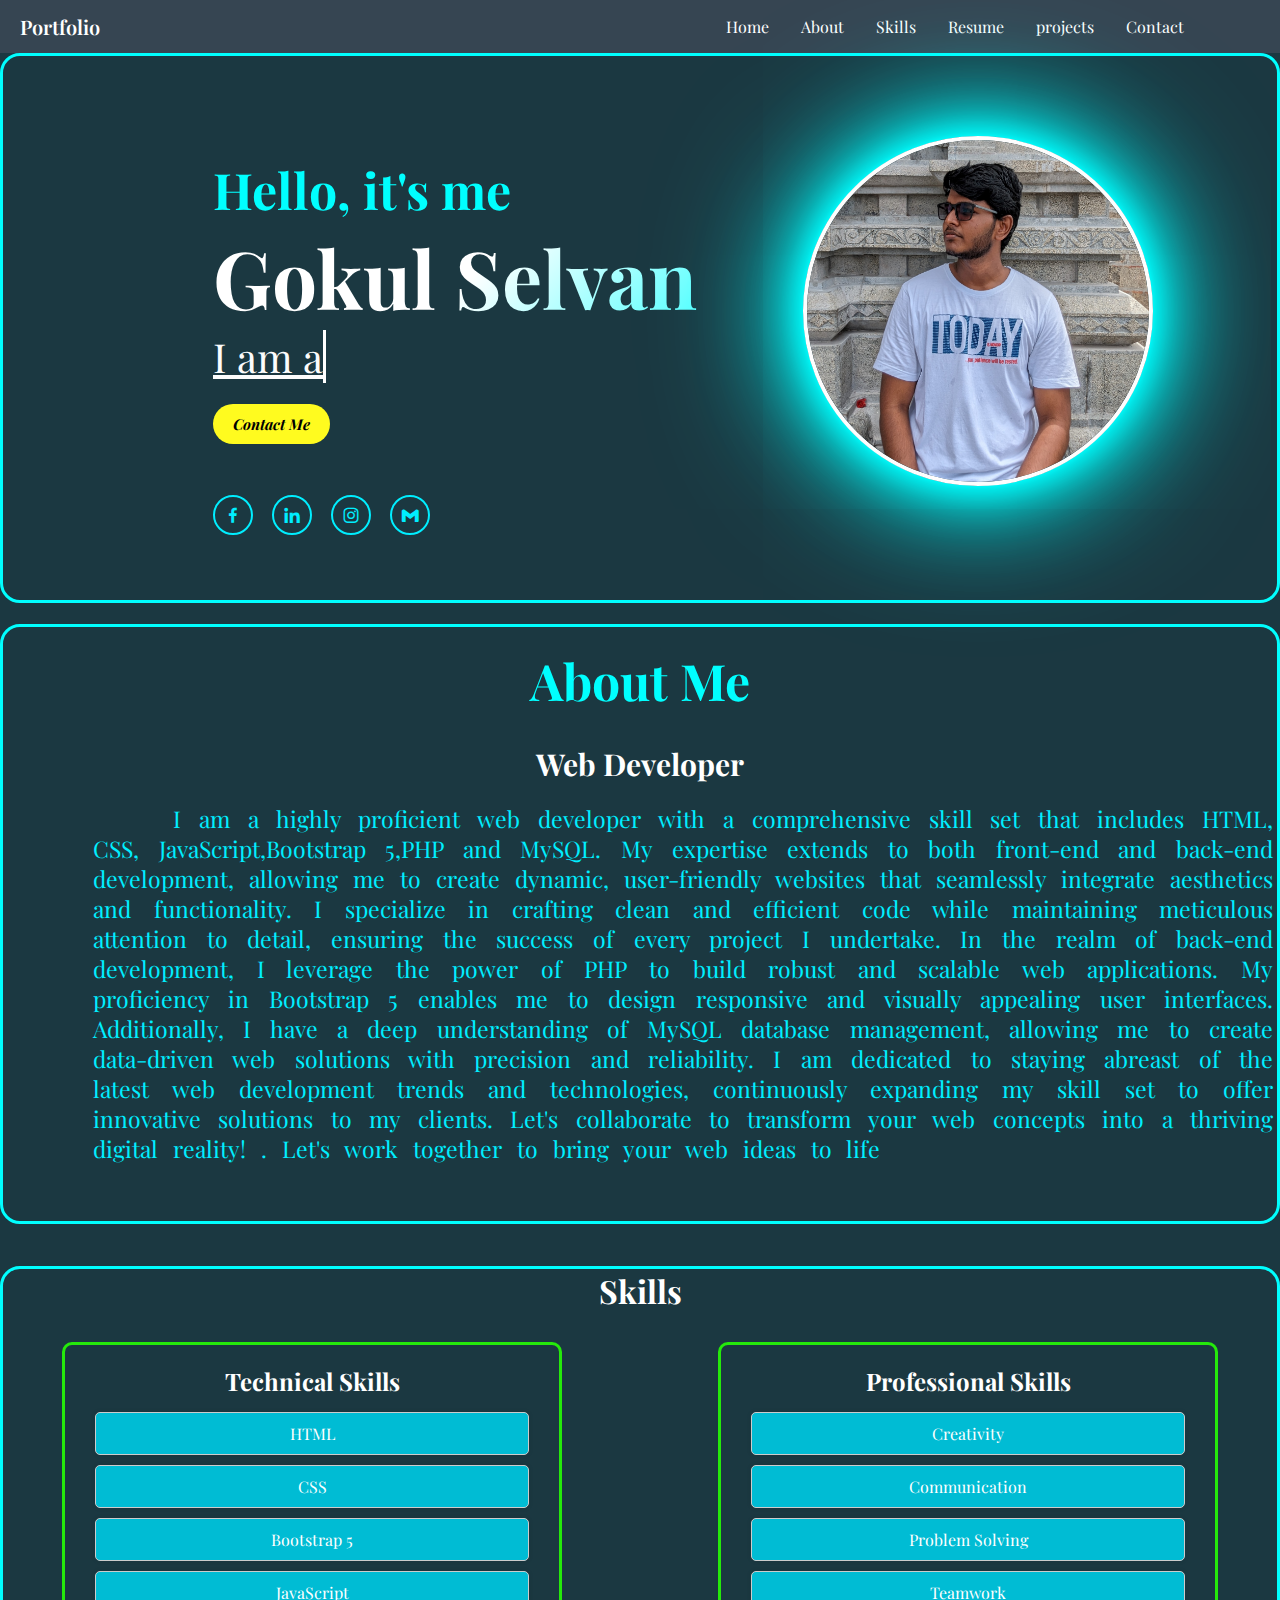
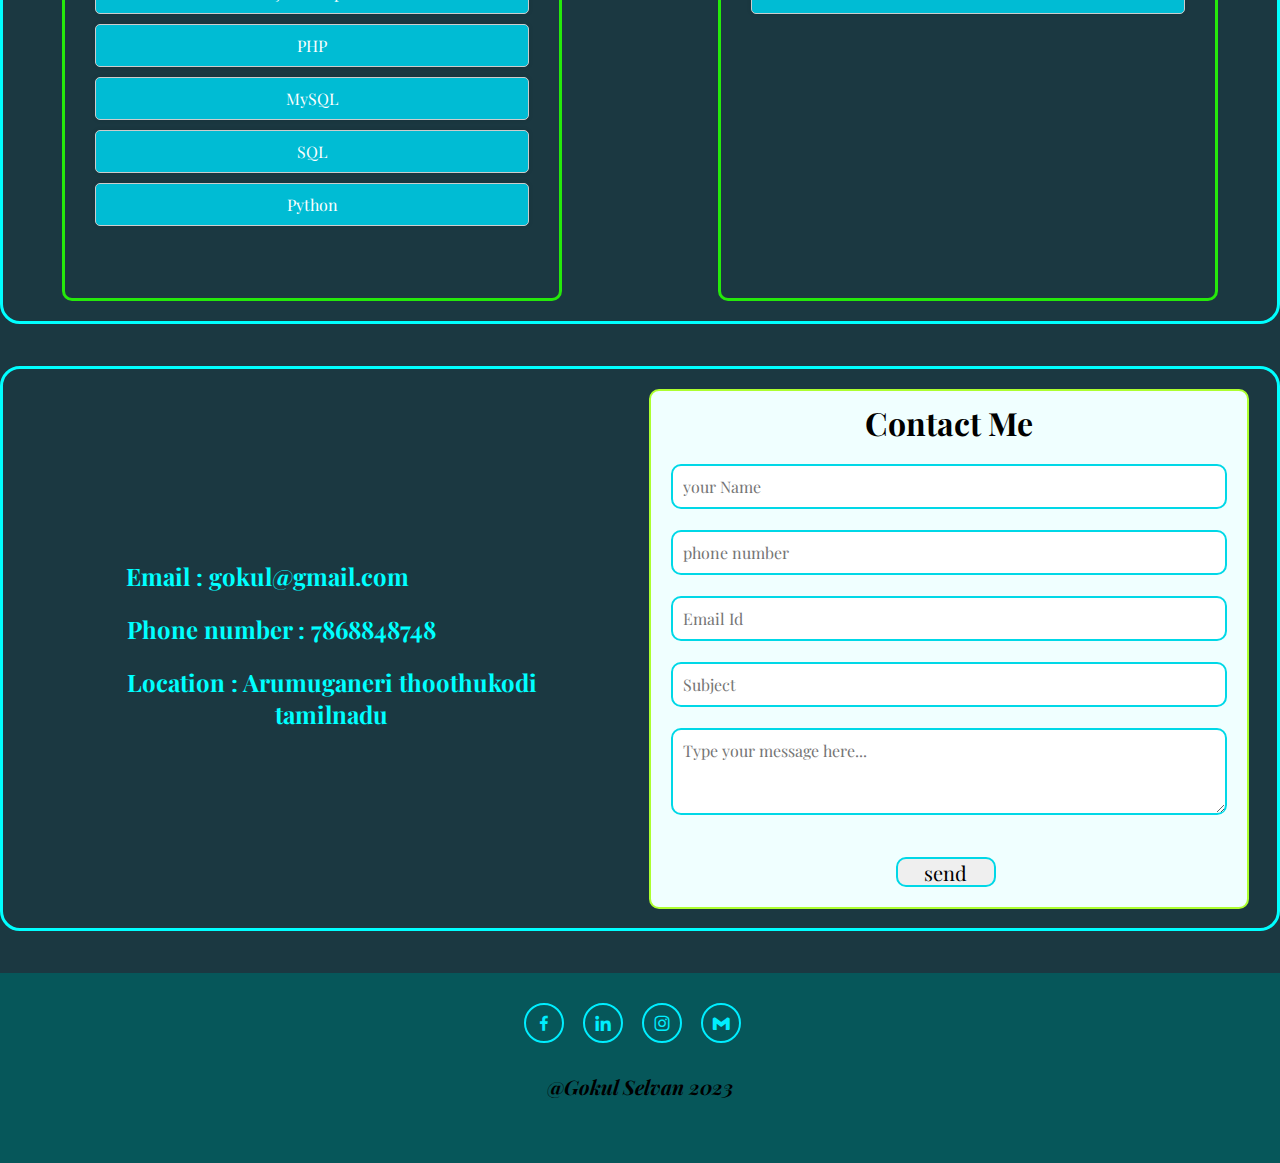
<file: index.html>
<!DOCTYPE html>
<html lang="en">
<head>
    <meta charset="UTF-8">
    <meta name="viewport" content="width=device-width, initial-scale=1.0">
    <title>portfolio</title>
    <link rel="stylesheet" href="style1.css">
    <link rel="stylesheet" href="style for main.css">
    <link rel="stylesheet" href="style for skills.css">
    <link rel="stylesheet" href=" style for contact.css">
   
    <link href='https://unpkg.com/boxicons@2.1.4/css/boxicons.min.css' rel='stylesheet'>
   

</head>
<body>

    <!-- nav bar start -->
   <div class="nav">
    <div class="logo">Portfolio</div>
    <div class="nav-links">
        <ul>
            <li><a href="#home">Home</a></li>
            <li><a href="#about">About</a></li>
            <li><a href="#Skills">Skills</a></li>
            <li><a href="https://drive.google.com/file/d/10VNDhHvgvAk1N5aL2FC8rSAJX7XXXFEX/view?usp=sharing" target="_blank">Resume</a></li>
            <li><a href="#">projects</a></li>
            <li><a href="#contact">Contact</a></li>
        </ul>


    </div>
   </div>
                <!-- nav bar end -->

                <!-- main content -->
   <main class="main" id="home">
    <div class="main-contents">
    <h3 class="c1">Hello, it's me</h3>
    <!-- <h1 class="c2" >Gokul Selvan</h1><br> -->
    <h3 class="animate-charcter">Gokul Selvan</h3>

    <!-- <h3 class="c3">i'm a Web developer</h3><br> -->

        <h1>
        <a href="" class="typewrite c3" data-period="2000" data-type='["I am a Web developer","I Love to Develop." ]'>
          <span class="wrap "></span>
        </a>
         </h1><br>


    <a href="#about"><button class="button"><b>Contact Me</b></button>
    </a> <br><br>

    <div class="social">
        <a href="https://www.facebook.com/ags.gokul"><i class='bx bxl-facebook'></i></a>
        <a href="https://www.linkedin.com/in/gokul-selvan16/"><i class='bx bxl-linkedin'></i></a>
        <a href="https://instagram.com/ags_gokul_?igshid=NGVhN2U2NjQ0Yg=="><i class='bx bxl-instagram'></i></a>
        <a href="mailto:gokul1672003@gmail.com"><i class='bx bxl-gmail'></i></i></a>
        

    </div>
    


    </div>
     <img src="img1.jpg" alt="Avatar" class="img">



   </main><br>


   <!-- about section -->
   <div class="about" id="about">
   <h1>About Me</h1>
   <h2>Web Developer</h2>
   <div>
    <p>I am a highly proficient web developer with a comprehensive skill set that includes HTML, CSS, JavaScript,Bootstrap 5,PHP and MySQL. My expertise extends to both front-end and back-end development, allowing me to create dynamic, user-friendly websites that seamlessly integrate aesthetics and functionality. I specialize in crafting clean and efficient code while maintaining meticulous attention to detail, ensuring the success of every project I undertake.

        In the realm of back-end development, I leverage the power of PHP to build robust and scalable web applications. My proficiency in Bootstrap 5 enables me to design responsive and visually appealing user interfaces. Additionally, I have a deep understanding of MySQL database management, allowing me to create data-driven web solutions with precision and reliability.
        
        I am dedicated to staying abreast of the latest web development trends and technologies, continuously expanding my skill set to offer innovative solutions to my clients. Let's collaborate to transform your web concepts into a thriving digital reality! . Let's work together to bring your web ideas to life</p>
    </div>
   </div>
        <br><br>
   <!-- skill section -->
   <div class="skills" id="Skills">
    <h1>Skills</h1>
   
    <div class="container skills-container">
    <div class="tech">
        <h2>Technical Skills</h2>
        <div class="skill">
          <div class="skill-name">HTML</div>
        </div>
        <div class="skill">
          <div class="skill-name">CSS</div>
        </div>
        <div class="skill">
            <div class="skill-name">Bootstrap 5</div>
          </div>
        <div class="skill">
          <div class="skill-name">JavaScript</div>
        </div>
        <div class="skill">
          <div class="skill-name">PHP</div>
        </div>
        <div class="skill">
          <div class="skill-name">MySQL</div>
        </div>
        <div class="skill">
          <div class="skill-name">SQL</div>
        </div>
        <div class="skill">
          <div class="skill-name">Python</div>
        </div>
        <br><br>
        </div>
    <br><br>
        <div class="pro">
        
            <h2>Professional Skills</h2>
        <div class="skill">
            
          <div class="skill-name">Creativity</div>
        </div>
        <div class="skill">
          <div class="skill-name">Communication</div>
        </div>
        <div class="skill">
          <div class="skill-name">Problem Solving</div>
        </div>
        <div class="skill">
          <div class="skill-name">Teamwork</div>
        </div>
    </div>
      </div> </div><br><br>

      <!-- contact -->
      <div class="contact" id="contact">

        <div class="formcontainer">
          <div class="detail">
            <br>
          <h2 class="e">Email : gokul@gmail.com</h2><br>
          <h2 class="p">Phone number : 7868848748</h2><br>
          <h2>Location : Arumuganeri thoothukodi <br>tamilnadu</h2>
        </div>


      <form class="conform" onsubmit="sendEmail(); reset(); return false">
        <h1>Contact Me</h1>
          
          <input type="text" name="" id="name" placeholder="your Name" required><br>

          <input type="number" name="" id="phone" placeholder="phone number" required><br>

          <input type="email" name="" id="email" placeholder="Email Id" required><br>
          
          <input type="text" name="" id="subject" placeholder="Subject" required><br>

          <textarea name="" id="mess" cols="20" rows="3" 
          placeholder="Type your message here..." required></textarea><br><br>

          <button type="submit">send</button>
        </form>
      </div>
    </div><br><br>

    <div class="bottom">
      <div class="social">
        <a href="https://www.facebook.com/ags.gokul"><i class='bx bxl-facebook'></i></a>
        <a href="https://www.linkedin.com/in/gokul-selvan16/"><i class='bx bxl-linkedin'></i></a>
        <a href="https://instagram.com/ags_gokul_?igshid=NGVhN2U2NjQ0Yg=="><i class='bx bxl-instagram'></i></a>
        <a href="mailto:gokul1672003@gmail.com"><i class='bx bxl-gmail'></i></i></a>
        

    </div>
    <h2>@Gokul Selvan 2023</h2>
    <br><br><br>
    </div>
    



        <script src="script for typing.js"></script>   
        <script src="https://smtpjs.com/v3/smtp.js"></script>
        <script>
          function sendEmail(){
            Email.send({
    // Host : "smtp.elasticemail.com",
    // Username : "agsgokul6@gmail.com",
    // Password : "B8725FC8882974FD3B50007B23EC26F1E12A",
    SecureToken: "dd569592-c1f5-4b79-a2bb-457ec2c0bcb8",
    To : 'gokul1672003@gmail.com',
    From : 'agsgokul6@gmail.com',
    Subject : document.getElementById("subject").value,
    Body : "Name : "+document.getElementById("subject").value
    +"<br> phone number : "+document.getElementById("phone").value
    +"<br> Email : "+document.getElementById("email").value
    +"<br> Massage : "+document.getElementById("mess").value
}).then(
  message => alert(message)
);
          }
          // document.getElementById("email").value
        </script>   
</body>
</html>
</file>
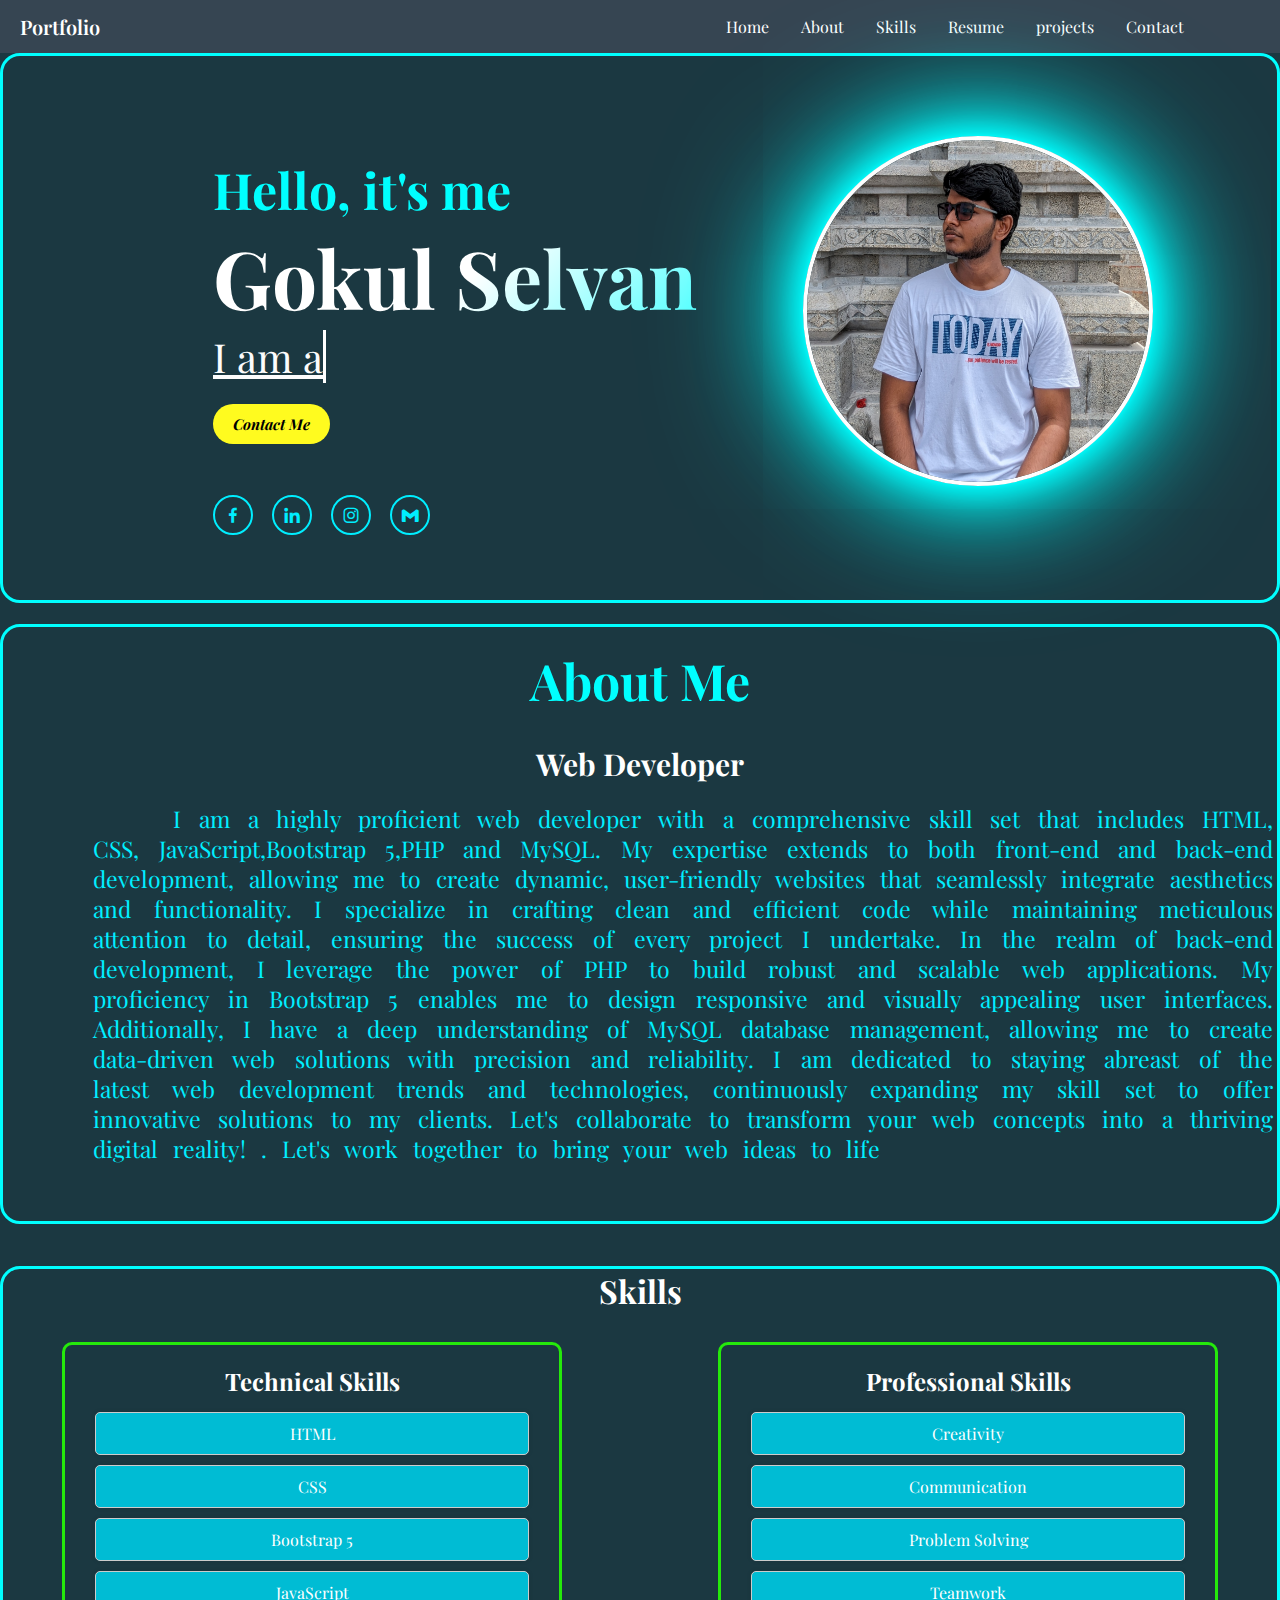
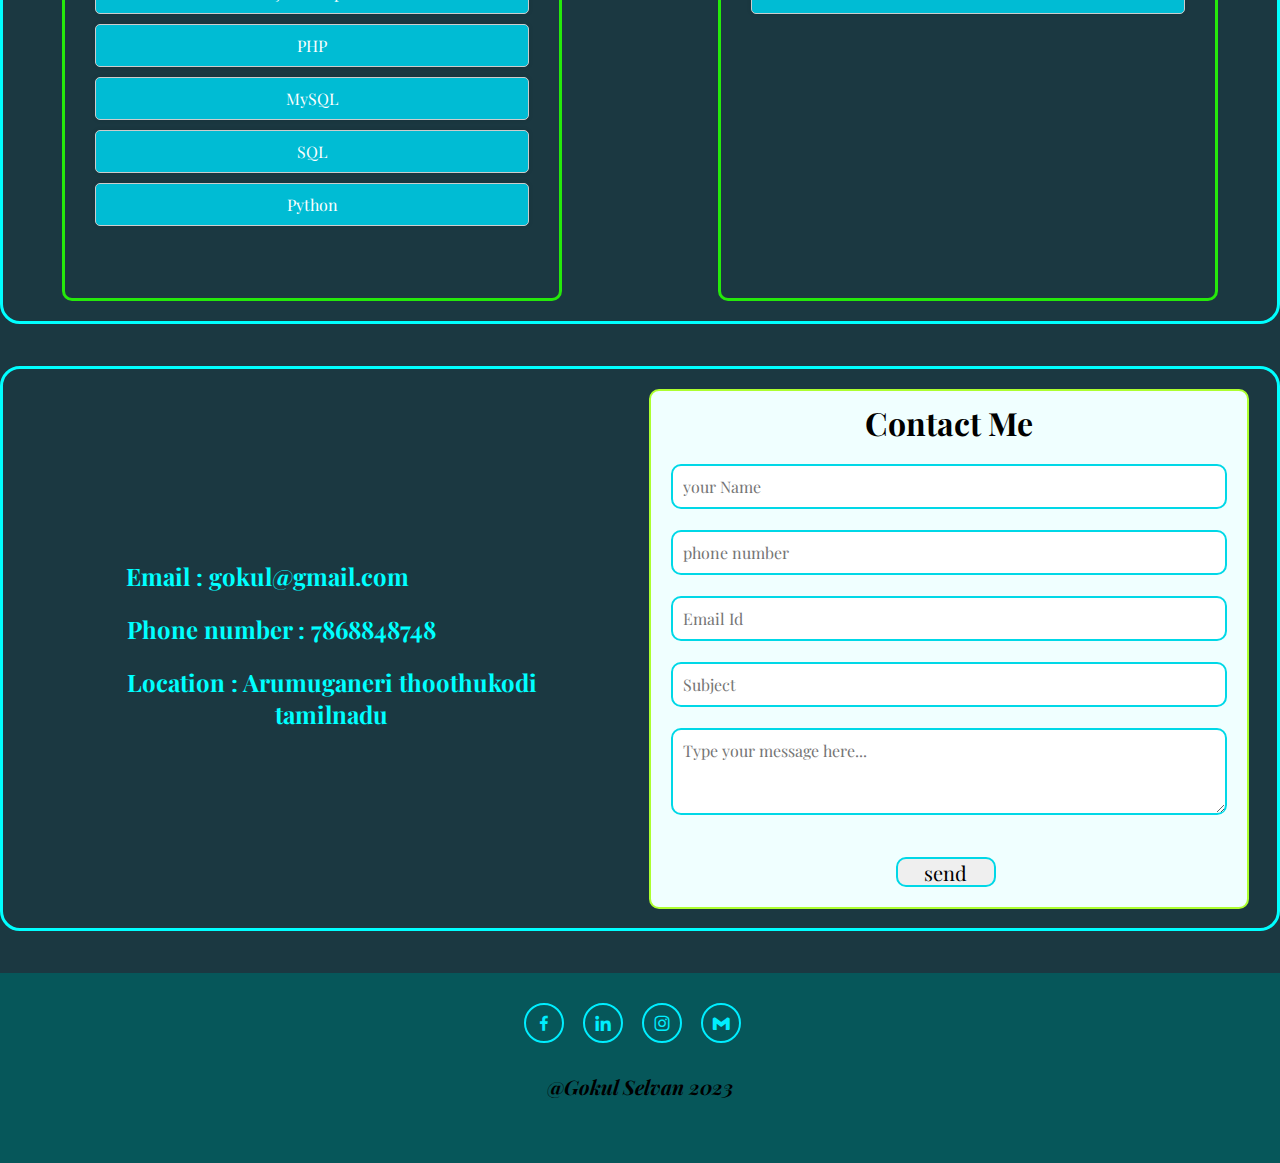
<file: intex.html>
<!DOCTYPE html>
<html lang="en">
<head>
    <meta charset="UTF-8">
    <meta name="viewport" content="width=device-width, initial-scale=1.0">
    <title>portfolio</title>
    <link rel="stylesheet" href="style1.css">
    <link rel="stylesheet" href="style for main.css">
    <link rel="stylesheet" href="style for skills.css">
    <link rel="stylesheet" href=" style for contact.css">
   
    <link href='https://unpkg.com/boxicons@2.1.4/css/boxicons.min.css' rel='stylesheet'>
   

</head>
<body>

    <!-- nav bar start -->
   <div class="nav">
    <div class="logo">Portfolio</div>
    <div class="nav-links">
        <ul>
            <li><a href="#home">Home</a></li>
            <li><a href="#about">About</a></li>
            <li><a href="#Skills">Skills</a></li>
            <li><a href="https://drive.google.com/file/d/10VNDhHvgvAk1N5aL2FC8rSAJX7XXXFEX/view?usp=sharing" target="_blank">Resume</a></li>
            <li><a href="#">projects</a></li>
            <li><a href="#contact">Contact</a></li>
        </ul>


    </div>
   </div>
                <!-- nav bar end -->

                <!-- main content -->
   <main class="main" id="home">
    <div class="main-contents">
    <h3 class="c1">Hello, it's me</h3>
    <!-- <h1 class="c2" >Gokul Selvan</h1><br> -->
    <h3 class="animate-charcter">Gokul Selvan</h3>

    <!-- <h3 class="c3">i'm a Web developer</h3><br> -->

        <h1>
        <a href="" class="typewrite c3" data-period="2000" data-type='["I am a Web developer","I Love to Develop." ]'>
          <span class="wrap "></span>
        </a>
         </h1><br>


    <a href="#about"><button class="button"><b>Contact Me</b></button>
    </a> <br><br>

    <div class="social">
        <a href="https://www.facebook.com/ags.gokul"><i class='bx bxl-facebook'></i></a>
        <a href="https://www.linkedin.com/in/gokul-selvan16/"><i class='bx bxl-linkedin'></i></a>
        <a href="https://instagram.com/ags_gokul_?igshid=NGVhN2U2NjQ0Yg=="><i class='bx bxl-instagram'></i></a>
        <a href="mailto:gokul1672003@gmail.com"><i class='bx bxl-gmail'></i></i></a>
        

    </div>
    


    </div>
     <img src="img1.jpg" alt="Avatar" class="img">



   </main><br>


   <!-- about section -->
   <div class="about" id="about">
   <h1>About Me</h1>
   <h2>Web Developer</h2>
   <div>
    <p>I am a highly proficient web developer with a comprehensive skill set that includes HTML, CSS, JavaScript,Bootstrap 5,PHP and MySQL. My expertise extends to both front-end and back-end development, allowing me to create dynamic, user-friendly websites that seamlessly integrate aesthetics and functionality. I specialize in crafting clean and efficient code while maintaining meticulous attention to detail, ensuring the success of every project I undertake.

        In the realm of back-end development, I leverage the power of PHP to build robust and scalable web applications. My proficiency in Bootstrap 5 enables me to design responsive and visually appealing user interfaces. Additionally, I have a deep understanding of MySQL database management, allowing me to create data-driven web solutions with precision and reliability.
        
        I am dedicated to staying abreast of the latest web development trends and technologies, continuously expanding my skill set to offer innovative solutions to my clients. Let's collaborate to transform your web concepts into a thriving digital reality! . Let's work together to bring your web ideas to life</p>
    </div>
   </div>
        <br><br>
   <!-- skill section -->
   <div class="skills" id="Skills">
    <h1>Skills</h1>
   
    <div class="container skills-container">
    <div class="tech">
        <h2>Technical Skills</h2>
        <div class="skill">
          <div class="skill-name">HTML</div>
        </div>
        <div class="skill">
          <div class="skill-name">CSS</div>
        </div>
        <div class="skill">
            <div class="skill-name">Bootstrap 5</div>
          </div>
        <div class="skill">
          <div class="skill-name">JavaScript</div>
        </div>
        <div class="skill">
          <div class="skill-name">PHP</div>
        </div>
        <div class="skill">
          <div class="skill-name">MySQL</div>
        </div>
        <div class="skill">
          <div class="skill-name">SQL</div>
        </div>
        <div class="skill">
          <div class="skill-name">Python</div>
        </div>
        <br><br>
        </div>
    <br><br>
        <div class="pro">
        
            <h2>Professional Skills</h2>
        <div class="skill">
            
          <div class="skill-name">Creativity</div>
        </div>
        <div class="skill">
          <div class="skill-name">Communication</div>
        </div>
        <div class="skill">
          <div class="skill-name">Problem Solving</div>
        </div>
        <div class="skill">
          <div class="skill-name">Teamwork</div>
        </div>
    </div>
      </div> </div><br><br>

      <!-- contact -->
      <div class="contact" id="contact">

        <div class="formcontainer">
          <div class="detail">
            <br>
          <h2 class="e">Email : gokul@gmail.com</h2><br>
          <h2 class="p">Phone number : 7868848748</h2><br>
          <h2>Location : Arumuganeri thoothukodi <br>tamilnadu</h2>
        </div>


      <form class="conform" onsubmit="sendEmail(); reset(); return false">
        <h1>Contact Me</h1>
          
          <input type="text" name="" id="name" placeholder="your Name" required><br>

          <input type="number" name="" id="phone" placeholder="phone number" required><br>

          <input type="email" name="" id="email" placeholder="Email Id" required><br>
          
          <input type="text" name="" id="subject" placeholder="Subject" required><br>

          <textarea name="" id="mess" cols="20" rows="3" 
          placeholder="Type your message here..." required></textarea><br><br>

          <button type="submit">send</button>
        </form>
      </div>
    </div><br><br>

    <div class="bottom">
      <div class="social">
        <a href="https://www.facebook.com/ags.gokul"><i class='bx bxl-facebook'></i></a>
        <a href="https://www.linkedin.com/in/gokul-selvan16/"><i class='bx bxl-linkedin'></i></a>
        <a href="https://instagram.com/ags_gokul_?igshid=NGVhN2U2NjQ0Yg=="><i class='bx bxl-instagram'></i></a>
        <a href="mailto:gokul1672003@gmail.com"><i class='bx bxl-gmail'></i></i></a>
        

    </div>
    <h2>@Gokul Selvan 2023</h2>
    <br><br><br>
    </div>
    



        <script src="script for typing.js"></script>   
        <script src="https://smtpjs.com/v3/smtp.js"></script>
        <script>
          function sendEmail(){
            Email.send({
    // Host : "smtp.elasticemail.com",
    // Username : "agsgokul6@gmail.com",
    // Password : "B8725FC8882974FD3B50007B23EC26F1E12A",
    SecureToken: "dd569592-c1f5-4b79-a2bb-457ec2c0bcb8",
    To : 'gokul1672003@gmail.com',
    From : 'agsgokul6@gmail.com',
    Subject : document.getElementById("subject").value,
    Body : "Name : "+document.getElementById("subject").value
    +"<br> phone number : "+document.getElementById("phone").value
    +"<br> Email : "+document.getElementById("email").value
    +"<br> Massage : "+document.getElementById("mess").value
}).then(
  message => alert(message)
);
          }
          // document.getElementById("email").value
        </script>   
</body>
</html>
</file>
<file: style1.css>
@import url('https://fonts.googleapis.com/css2?family=Caveat&family=Libre+Baskerville&family=Playfair+Display&display=swap');

/* style for nav bar */

*{
    font-family: 'Caveat', cursive;
font-family: 'Libre Baskerville', serif;
font-family: 'Playfair Display', serif;
box-sizing: border-box;
margin: 0;
padding: 0;
}
body{
    background-color: rgb(27, 56, 65);
    /*  rgba(27, 43, 53, 0.938)
    rgb(21, 75, 72)
    */
}

.nav{
     	 /* position:sticky;  sticky*/
    /* top:0px; */
    display: flex;
    justify-content: space-between;
    align-items: center;
    background-color: rgb(54, 69, 82);
    color: rgb(255, 255, 255);
   
}
.logo{
    font-size: 20px;
    font-weight: 600;
    padding-left:20px;
}
.logo:hover{
color: cyan;

}
.nav-links{
margin-right: 80px;
}
.nav-links ul{
    display: flex;
}
.nav-links ul li{
    list-style: none;
    
}
.nav-links ul li a{
    color: rgb(255, 255, 255);
    text-decoration: none;
    padding: 16px;
    display: block;
}
.nav-links ul li:hover{
    background-color: #34495e;
}
.nav-links ul li a:hover{
    color: aqua;
}
</file>
<file: style for main.css>
html {
    scroll-behavior: smooth;
    
  }

 
 .main {   /* main content style */
    position: relative;
    width: 100%;
    height: 550px;
    border: 3px solid cyan;
    color: white;
    border-radius: 20px;

}

.main-contents {

    display: inline-block;
    /* border: 2px solid red; */
    padding: 30px;
    margin-top: 70px;
    margin-left: 180px;
}

.c1 {
    font-size: 50px;
    color: aqua;
}

.c2 {
    font-size: 80px;
    color: rgb(230, 255, 5);
}

.c3 {
    font-size: 40px;
    color: rgb(252, 252, 252);
    font-family: 'Roboto', sans-serif;
    font-weight: lighter;
}

.button {
    font-style: italic;
    font-size: 15px;
    background-color: rgb(255, 251, 31);
    color: rgb(0, 0, 0);
    border: none;
    padding: 10px 20px;
    border-radius: 50px;
    cursor: pointer;
    transition: background-color 0.3s ease;

}

.button:hover {
    background-color: rgb(45, 226, 226);
    color: #000000;
box-shadow: 0 0 5px cyan,
0 0 25px cyan, 0 0 50px cyan,
0 0 100px cyan, 0 0 200px cyan;
}

img {
    position: absolute; 
    border-radius: 50%;
    width: 350px;
    height: 350px;
    border: 4px solid rgb(253, 253, 253);
    top: 80px;
    left: 800px;
    
    box-shadow: 0 0 5px cyan,
    0 0 25px cyan, 0 0 50px cyan,
    0 0 100px cyan, 0 0 150px cyan;
    transition: 3s
}
/* img:hover{
    box-shadow: 0 0 5px cyan,
    0 0 25px cyan, 0 0 50px cyan,
    0 0 100px cyan, 0 0 150px cyan;
    transition: 3s;
   
} */


/* gokul selvan name style */

.animate-charcter {

    background-image: linear-gradient(-225deg,
            rgb(255, 255, 255) 0%,
            #ffffff 29%,
            cyan 67%,
            cyan 100%);
    background-size: auto auto;
    background-clip: border-box;
    background-size: 200% auto;
    color: #fff;
    background-clip: text;
    /* text-fill-color: transparent; */
    -webkit-background-clip: text;
    -webkit-text-fill-color: transparent;
    animation: textclip 4s linear infinite;
    display: inline-block;
    font-size: 80px;
}

@keyframes textclip {
    to {
        background-position: 200% center;
    }
}


/* social media links */

.social a {
    display: inline-flex;
    justify-content: center;
    align-items: center;
    width: 40px;
    height: 40px;
    background: transparent;
    border: 2px solid #0ef;
    border-radius: 50%;
    font-size: 20px;
    color: #0ef;
    text-decoration: none;
    margin: 30px 15px 30px 0;

}
.social a:hover {
    background:#0ef;
    color: #081b29;
    box-shadow: 0 0 20px #0ef;
}


/* about style */

.about{
    width: 100%;
    height: 600px;
    border: 3px solid cyan;
    color: white;
    border-radius: 20px;
    text-align: center;
   
}
.about h1{
    font-size: 50px;
    color: cyan;
    padding: 20px;
}
.about h2{
    font-size: 30px;
    padding: 10px;
}
.about p{
text-align: justify;
font-size: 23px;
}
.about  div{
    width: 1200px;
    word-spacing:9px;
    text-indent:80px;
    line-height:30px;
    padding: 10px;
   margin-left: 80px;
   color: #0ef;
   font-size: 20px;
}
</file>
<file: style for skills.css>
/* skills style */
.skills{
    width: 100%;
    /* height: 550px; */
    border: 3px solid cyan;
    color: white;
    border-radius: 20px;
    text-align: center; 
}
.container{
   /* border: 4px rgb(37, 233, 11) solid; */
   display: flex;
   justify-content: space-around;

}
.skills-container {
    
    padding: 20px;
    border-radius: 5px;
    
  }

  .skill {
    text-align: center;
    margin: 10px;
 
    background-color: #00bcd4; /* Cyan color */
    border: 1px solid #ccc;
    border-radius: 5px;
    padding: 10px;
    box-shadow: 0 0 5px rgba(0, 0, 0, 0.1);
    transition: transform 0.3s ease;
  }
  .tech h2{
    padding-bottom: 5px;
  }
  .pro h2{
    padding-bottom: 5px;
  }

  .skill:hover {
    transform: scale(1.1);
    box-shadow: 0 0 5px cyan,
    0 0 100px cyan, 0 0 150px cyan;
    font-size: large;
    color: rgb(255, 255, 255);
  }
  .tech,.pro{
    text-align: center;
    margin-top: 10px;;
    border: 3px solid rgb(37, 233, 11);
    width: 500px;
    padding: 20px;
    border-radius: 10px;
    }
    /* .tech:hover,.pro:hover {
      transition: 1s;
      transform: scale(1.1);
      
    } */
</file>
<file: style for contact.css>
.contact{
    width: 100%;
    height: 565px;
    border: 3px solid cyan;
    color: white;
    border-radius: 20px;
    text-align: center;
    justify-content: center;
   
}
.formcontainer{
    /* width: 500px; */
    /* border: 2px greenyellow solid; */
    text-align: center;
    padding: 20px;
    /* justify-content: center; */
     display: flex;
     flex-direction: row;
     justify-content: space-around;

}
.detail{
    /* border: 2px greenyellow solid; */
    width: 600px;
    /* text-align: center; */
    align-items: center;
    color: aqua;
}
.e{
    margin-top: 150px;
    margin-right: 128px;
}
.p{
    margin-right: 100px;
}
.conform{
    /* margin-top: 5px; */
    border: 2px greenyellow solid;
    display: flex;
    flex-direction: column;
    padding: 20px;
    border-radius: 10px;
    width: 600px;
    background-color: azure;
}
form h1{
    margin-bottom: 20px;
    margin-top: -10px; 
    color: rgb(0, 0, 0);
}
form input,form textarea{
    /* margin: 10px 0; */
    border: 2px rgb(0, 216, 231) solid;
    padding: 10px;
    font-size: 16px;
    border-radius: 10px;
    outline:none;
}
form button{
    width: 100px;
    height: 30px;
    border-radius: 10px;
    border: 2px rgb(0, 216, 231) solid;
    margin-left: 225px;
    font-size: 20px;
    cursor: pointer;
}
form button:hover{
    background-color: rgb(11, 233, 59);
    color: azure;
}

/* bottom of web webpage */
.bottom{
    width: 100%;
    background-color: rgb(6, 87, 90);
    text-align: center;
}
.bottom h2{
    font-style: italic;
    font-size:20px;
}
.bottom h2:hover{
    color: rgb(255, 255, 255);
    
}
</file>
